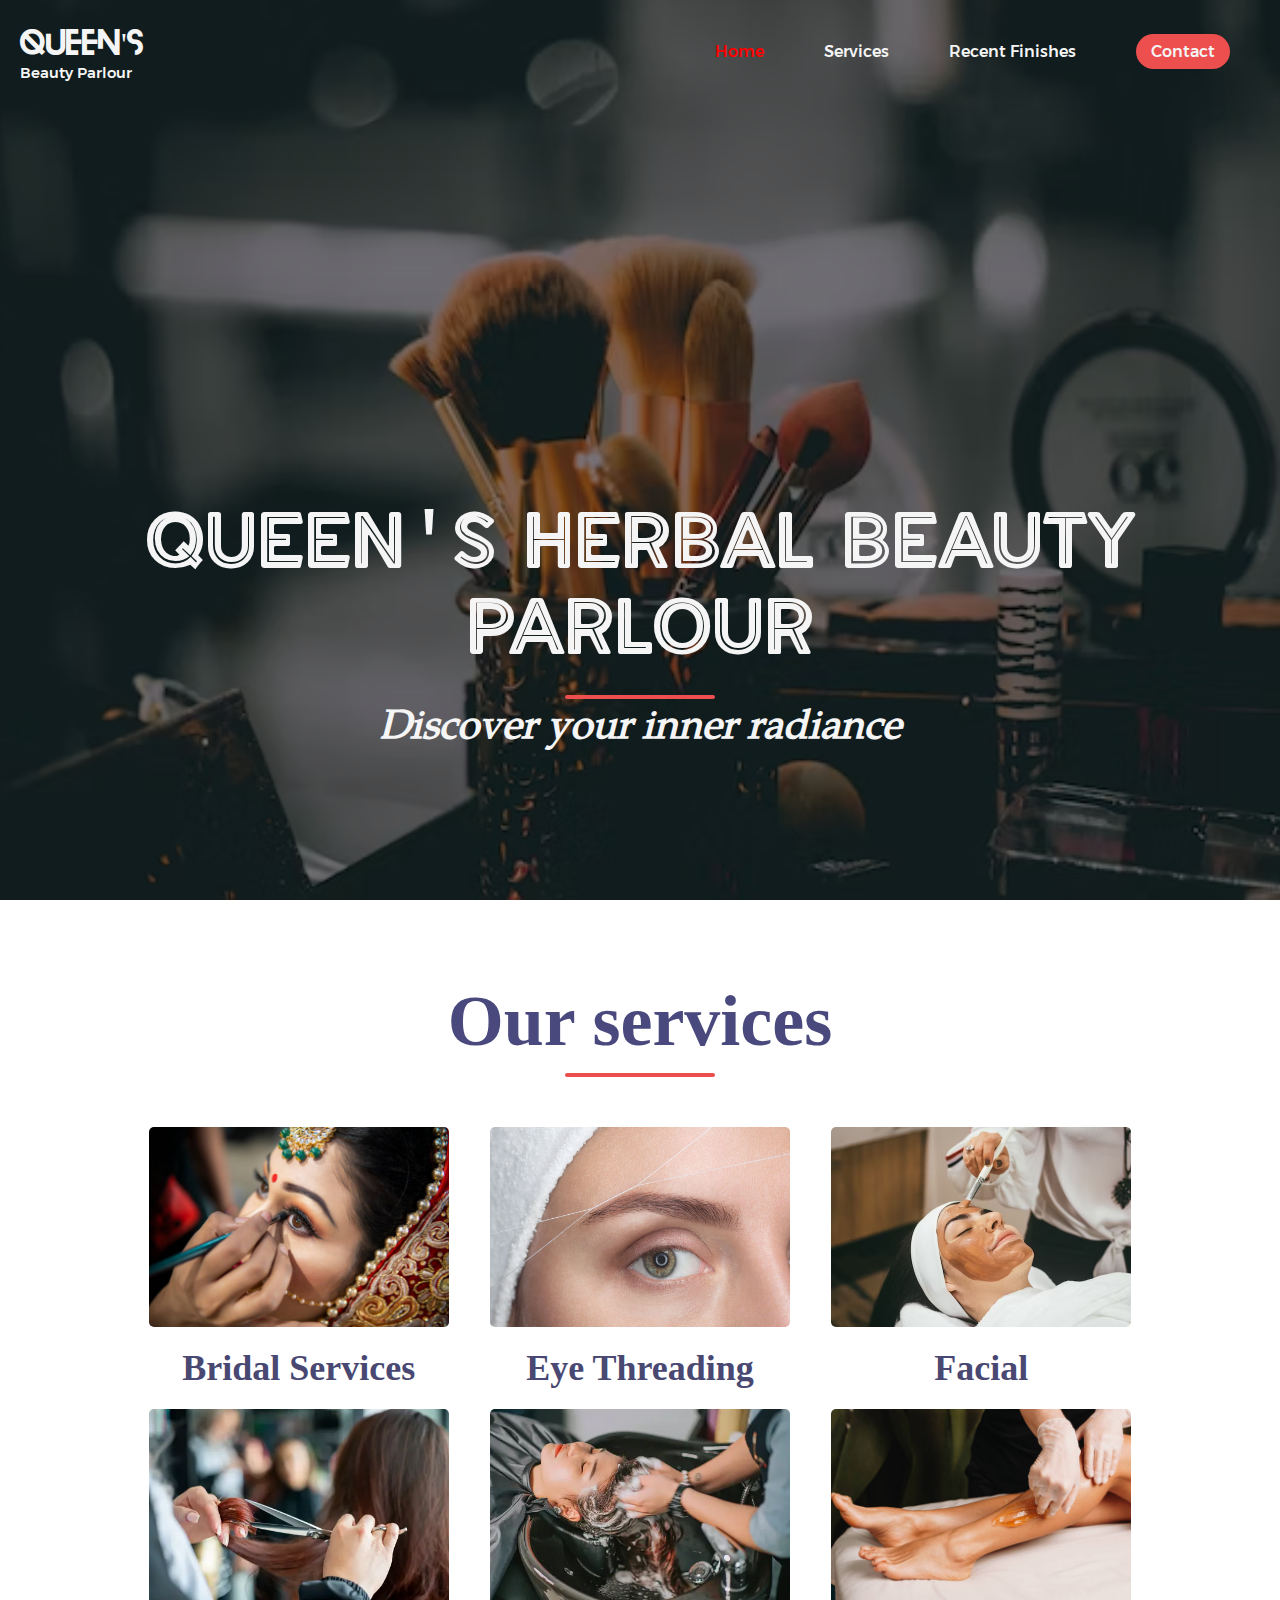
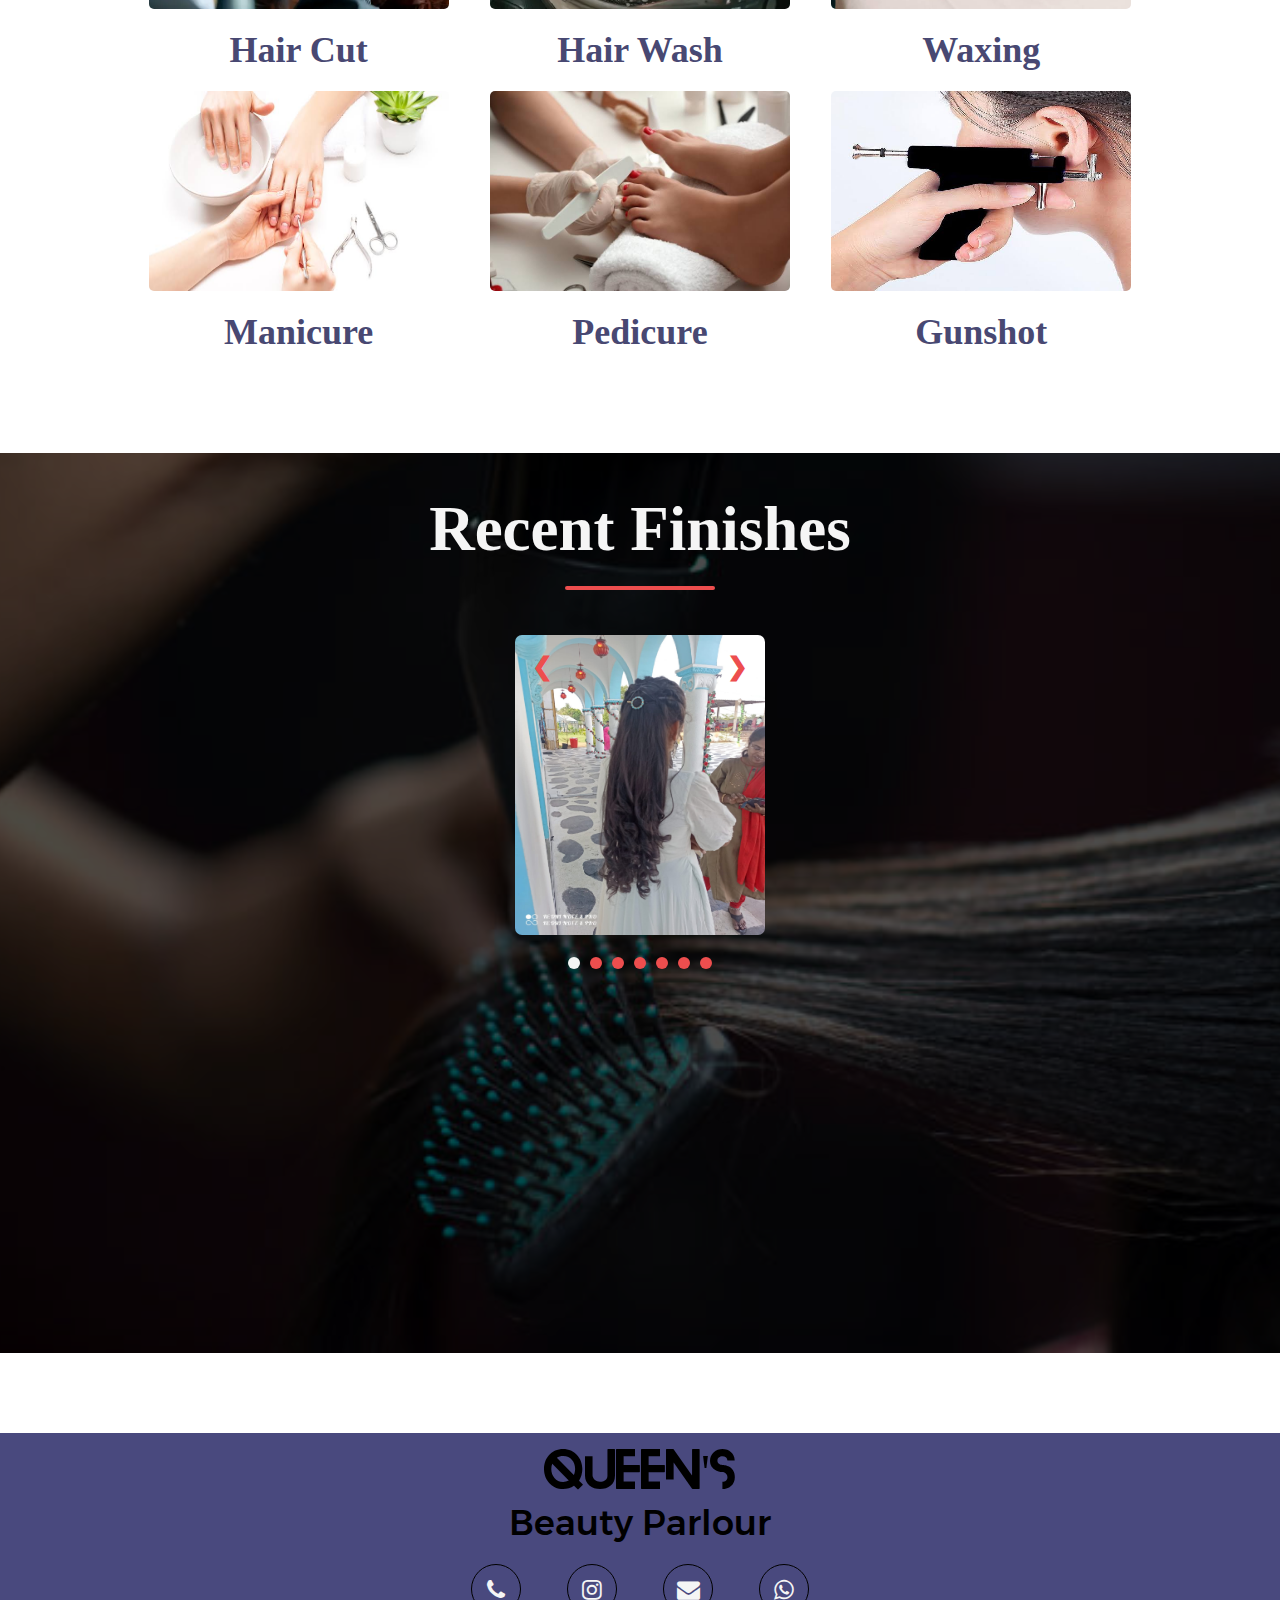
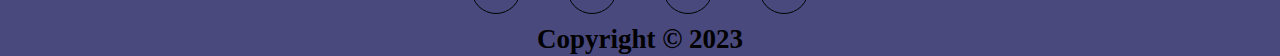
<file: index.html>
<!DOCTYPE html>
<html lang="en">

<head>
    <meta charset="UTF-8">
    <meta http-equiv="X-UA-Compatible" content="IE=edge">
    <meta name="viewport" content="width=device-width, initial-scale=1.0">
    <title>Queens Parlour</title>
    <link rel="stylesheet" href="css/mainpage.css">
    <link rel="stylesheet" href="https://maxcdn.bootstrapcdn.com/font-awesome/4.7.0/css/font-awesome.min.css">
    <link href="https://fonts.cdnfonts.com/css/romana-bt" rel="stylesheet">
</head>

<body>
    <!-- ====================================================== NAV BAR ================================================ -->
    <nav class="navbar" id="navbar">
        <h1 class="logo">QUEEN'S <br>
            <p class="logo2">Beauty Parlour</p>
        </h1>
        <ul class="nav-links">
            <li><a href="#header" class="active">Home</a></li>
            <li><a href="#services">Services</a></li>
            <li><a href="#recent">Recent Finishes</a></li>
            <!-- <li><a href="#Home">About</a></li> -->
            <li><a href="#contact" class="ctn">Contact</a></li>
        </ul>
        <div class="menu-btn">
            <div class="bline"></div>
            <div class="bline"></div>
            <div class="bline"></div>
        </div>
    </nav>
    <header>
        <div class="header-content" id="header">
            <h1>Queen's Herbal Beauty Parlour</h1>
            <div class="line"></div>
            <h2>Discover your inner radiance</h2>
        </div>
    </header>

    <!-- ====================================================== SERVICES ================================================ -->
    <section class="services" id="services">
        <div class="title">
            <h1>Our services</h1>
            <div class="line"></div>
        </div>
        <div class="row">
            <div class="col">
                <img src="images/bridal_services.jpg" width="300px" height="200px">
                <h4>Bridal Services</h4>
            </div>
            <div class="col">
                <img src="images/eyeBrow.jpg" width="300px" height="200px">
                <h4>Eye Threading</h4>
            </div>
            <div class="col">
                <img src="images/facial.jpg" width="300px" height="200px">
                <h4>Facial</h4>
            </div>
        </div>
        <div class="row1">
            <div class="col1">
                <img src="images/hair cut.jpg" width="300px" height="200px">
                <h4>Hair Cut</h4>
            </div>
            <div class="col1">
                <img src="images/hair wash.jpg" width="300px" height="200px">
                <h4>Hair Wash</h4>
            </div>
            <div class="col1">
                <img src="images/waxing.jpg" width="300px" height="200px">
                <h4>Waxing</h4>
            </div>
        </div>
        <div class="row2">
            <div class="col2">
                <img src="images/manicure.jpg" width="300px" height="200px">
                <h4>Manicure</h4>
            </div>
            <div class="col2">
                <img src="images/pedicure.jpg" width="300px" height="200px">
                <h4>Pedicure</h4>
            </div>
            <div class="col2">
                <img src="images/gunshot.jpg" width="300px" height="200px">
                <h4>Gunshot</h4>
            </div>
        </div>
    </section>
    <!-- ====================================================== RECENT FINISHES ================================================ -->
    <section class="explore" id="recent">
        <div class="explore-content">
            <h1>Recent Finishes</h1>
            <div class="line"></div>
            <!-- ====================== Image Slide Show ================ -->
            <div class="slideshow-container fade">
                <div class="Containers">
                    <img src="slideshow/image1.jpg" width="300px" height="200px">
                </div>

                <div class="Containers">
                    <img src="slideshow/image2.jpg" width="300px" height="200px">
                </div>

                <div class="Containers">
                    <img src="slideshow/image3.jpg" width="300px" height="200px">
                </div>

                <div class="Containers">
                    <img src="slideshow/image4.jpg" width="300px" height="200px">
                </div>

                <div class="Containers">
                    <img src="slideshow/image5.jpg" width="300px" height="200px">
                </div>

                <div class="Containers">
                    <img src="slideshow/image6.jpg" width="300px" height="200px">
                </div>
                <div class="Containers">
                    <img src="slideshow/image7.jpg" width="300px" height="200px">
                </div>

                <a class="Back" onclick="plusSlides(-1)">&#10094;</a>
                <a class="forward" onclick="plusSlides(1)">&#10095;</a>
            </div>
            <br>
            <!-- The circles/dots -->
            <div style="text-align:center ">
                <span class="dots" onclick="currentSlide(1)"></span>
                <span class="dots" onclick="currentSlide(2)"></span>
                <span class="dots" onclick="currentSlide(3)"></span>
                <span class="dots" onclick="currentSlide(4)"></span>
                <span class="dots" onclick="currentSlide(5)"></span>
                <span class="dots" onclick="currentSlide(6)"></span>
                <span class="dots" onclick="currentSlide(7)"></span>
            </div>
    </section>

    <section class="footer">
        <h1><a href="#navbar" class="lgo">QUEEN'S <br>
                <p class="lgo2">Beauty Parlour</p>
            </a></h1>
        <div class="center" id="contact">
                <ul class="social">
                    <li><a href="tel: +91 6281344167" class="fa fa-phone"></a></li>
                    <li><a href="https://instagram.com/queensparlour44?igshid=MzNlNGNkZWQ4Mg==" class="fa fa-instagram"></a></li>
                    <li><a href="mailto: queensparlour44@gmail.com " class="fa fa-envelope"></a></li>
                    <li><a href="https://wa.me/6281344167?text=urlencodedtext" class="fa fa-whatsapp"></a></li>
                </ul>
        </div>
        <h4 class="copy">Copyright &copy 2023</h4>
    </section>
    <script src="js/mainpage.js"></script>
</body>

</html>
</file>
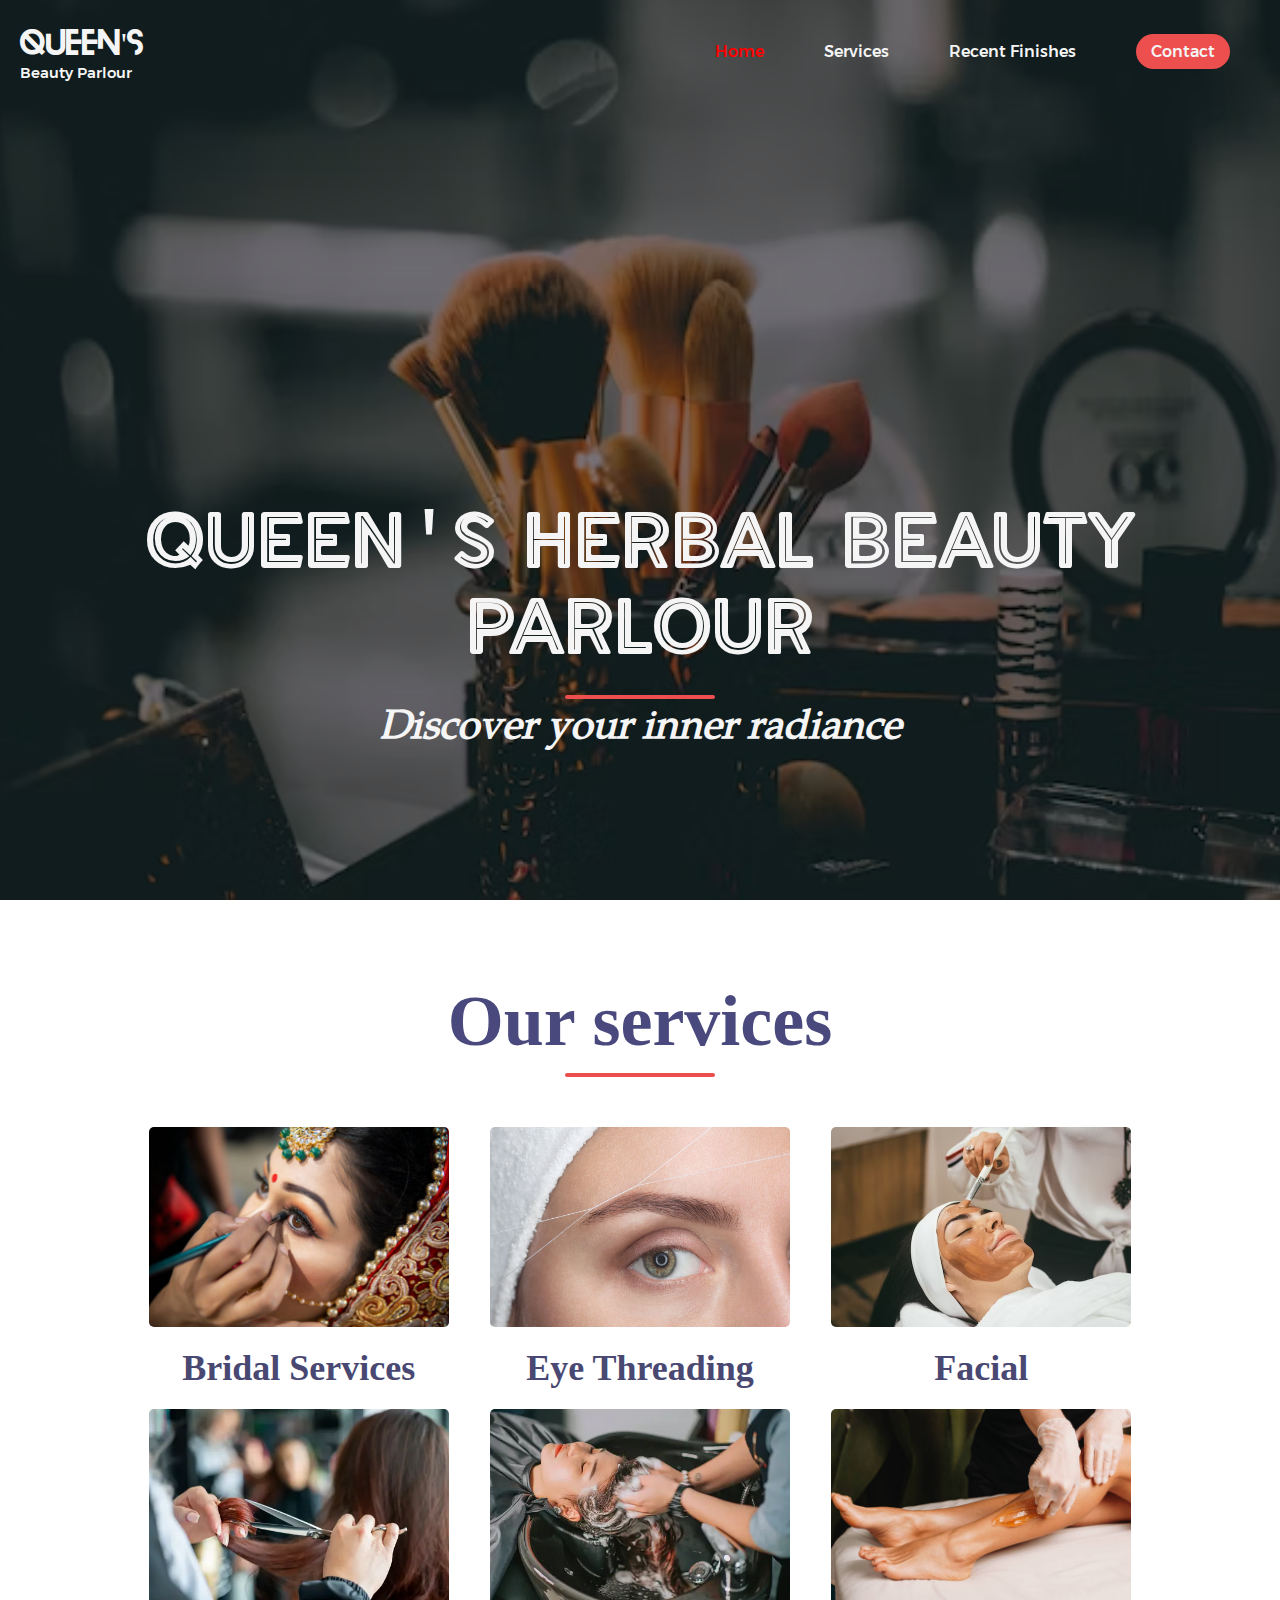
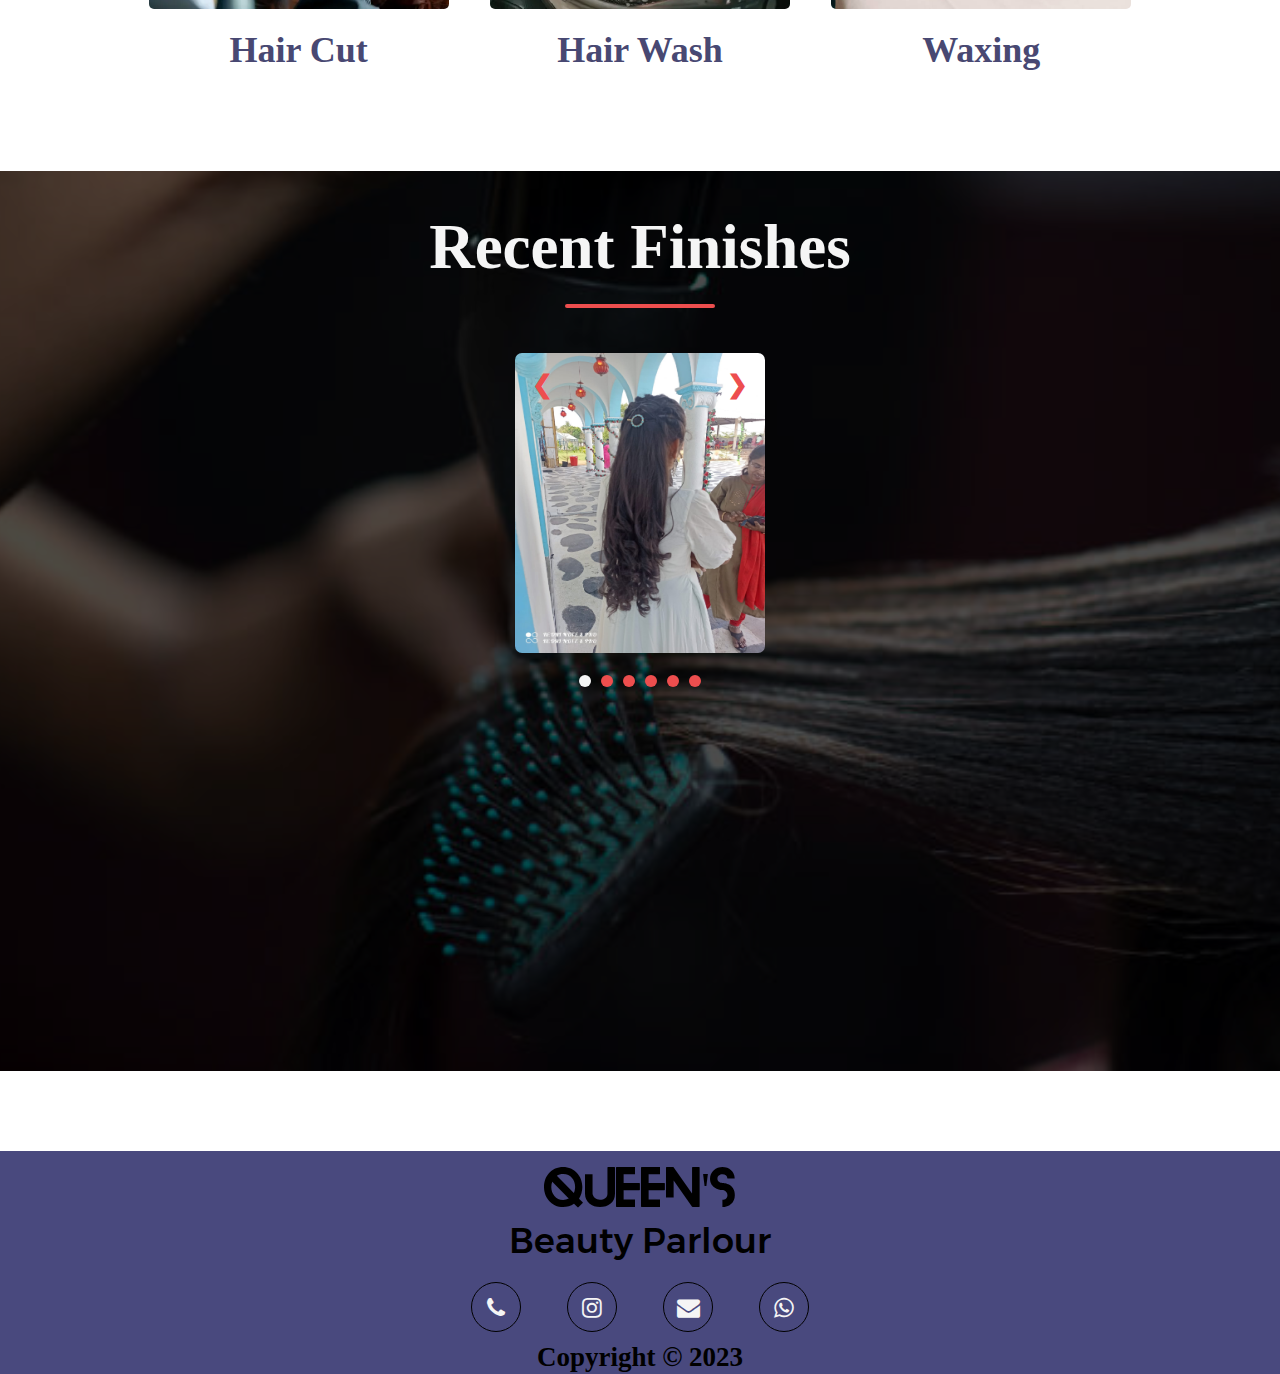
<file: mainpage.html>
<!DOCTYPE html>
<html lang="en">

<head>
    <meta charset="UTF-8">
    <meta http-equiv="X-UA-Compatible" content="IE=edge">
    <meta name="viewport" content="width=device-width, initial-scale=1.0">
    <title>Document</title>
    <link rel="stylesheet" href="css/mainpage.css">
    <link rel="stylesheet" href="https://maxcdn.bootstrapcdn.com/font-awesome/4.7.0/css/font-awesome.min.css">
    <link href="https://fonts.cdnfonts.com/css/romana-bt" rel="stylesheet">
</head>

<body>
    <!-- ====================================================== NAV BAR ================================================ -->
    <nav class="navbar" id="navbar">
        <h1 class="logo">QUEEN'S <br>
            <p class="logo2">Beauty Parlour</p>
        </h1>
        <ul class="nav-links">
            <li><a href="#Home" class="active">Home</a></li>
            <li><a href="#services">Services</a></li>
            <li><a href="#recent">Recent Finishes</a></li>
            <!-- <li><a href="#Home">About</a></li> -->
            <li><a href="#contact" class="ctn">Contact</a></li>
        </ul>
        <div class="menu-btn">
            <div class="bline"></div>
            <div class="bline"></div>
            <div class="bline"></div>
        </div>
    </nav>
    <header>
        <div class="header-content">
            <h1>Queen's Herbal Beauty Parlour</h1>
            <div class="line"></div>
            <h2>Discover your inner radiance</h2>
        </div>
    </header>

    <!-- ====================================================== SERVICES ================================================ -->
    <section class="services" id="services">
        <div class="title">
            <h1>Our services</h1>
            <div class="line"></div>
        </div>
        <div class="row">
            <div class="col">
                <img src="images/bridal_services.jpg" width="300px" height="200px">
                <h4>Bridal Services</h4>
            </div>
            <div class="col">
                <img src="images/eyeBrow.jpg" width="300px" height="200px">
                <h4>Eye Threading</h4>
            </div>
            <div class="col">
                <img src="images/facial.jpg" width="300px" height="200px">
                <h4>Facial</h4>
            </div>
        </div>
        <div class="row1">
            <div class="col1">
                <img src="images/hair cut.jpg" width="300px" height="200px">
                <h4>Hair Cut</h4>
            </div>
            <div class="col1">
                <img src="images/hair wash.jpg" width="300px" height="200px">
                <h4>Hair Wash</h4>
            </div>
            <div class="col1">
                <img src="images/waxing.jpg" width="300px" height="200px">
                <h4>Waxing</h4>
            </div>
        </div>
    </section>
    <!-- ====================================================== RECENT FINISHES ================================================ -->
    <section class="explore" id="recent">
        <div class="explore-content">
            <h1>Recent Finishes</h1>
            <div class="line"></div>
            <!-- ====================== Image Slide Show ================ -->
            <div class="slideshow-container fade">
                <div class="Containers">
                    <img src="slideshow/image1.jpg" width="300px" height="200px">
                </div>

                <div class="Containers">
                    <img src="slideshow/image2.jpg" width="300px" height="200px">
                </div>

                <div class="Containers">
                    <img src="slideshow/image3.jpg" width="300px" height="200px">
                </div>

                <div class="Containers">
                    <img src="slideshow/image4.jpg" width="300px" height="200px">
                </div>

                <div class="Containers">
                    <img src="slideshow/image5.jpg" width="300px" height="200px">
                </div>

                <div class="Containers">
                    <img src="slideshow/image6.jpg" width="300px" height="200px">
                </div>

                <a class="Back" onclick="plusSlides(-1)">&#10094;</a>
                <a class="forward" onclick="plusSlides(1)">&#10095;</a>
            </div>
            <br>
            <!-- The circles/dots -->
            <div style="text-align:center ">
                <span class="dots" onclick="currentSlide(1)"></span>
                <span class="dots" onclick="currentSlide(2)"></span>
                <span class="dots" onclick="currentSlide(3)"></span>
                <span class="dots" onclick="currentSlide(4)"></span>
                <span class="dots" onclick="currentSlide(5)"></span>
                <span class="dots" onclick="currentSlide(6)"></span>
            </div>
    </section>

    <section class="footer">
        <h1><a href="#navbar" class="lgo">QUEEN'S <br>
                <p class="lgo2">Beauty Parlour</p>
            </a></h1>
        <div class="center" id="contact">
                <ul class="social">
                    <li><a href="" class="fa fa-phone"></a></li>
                    <li><a href="" class="fa fa-instagram"></a></li>
                    <li><a href="" class="fa fa-envelope"></a></li>
                    <li><a href="" class="fa fa-whatsapp"></a></li>
                </ul>
        </div>
        <h4 class="copy">Copyright &copy 2023</h4>
    </section>
    <script src="js/mainpage.js"></script>
</body>

</html>
</file>
<file: css/mainpage.css>
@font-face {
    font-family: 'blanka';
    src: url('../fonts/Blanka-Regular.otf');
}
@font-face {
    font-family: 'Palatino';
    src: url('../fonts/Palatino\ Font.ttf');
}
@font-face {
    font-family: 'Brightoven';
    src: url('../fonts/BRIGHTOVEN.ttf');
}
@font-face {
    font-family: 'Michegar';
    src: url('../fonts/Michegar.ttf');
}
@font-face {
    font-family: 'Montserrat-medium';
    src: url('../fonts/Montserrat-Medium.ttf');
}
*{
    margin:0;
    padding:0;
    box-sizing:border-box;
}
a{
    text-decoration: none;
}
body, html{
    overflow-x: hidden;
}
.ctn{
    padding:8px 15px;
    background: rgb(237, 78, 78) ;
    border-radius: 30px;
    color:whitesmoke;
}
/* =================== NAVBAR ================ */
.logo{
    font-family: 'blanka';
    font-weight: 400;
}
.logo2{
    font-family: 'Montserrat-medium';
    font-size:15px;
    font-weight: 200;
}
.navbar{
    position: absolute;
    top:0;
    left:0;
    display:flex;
    width:100%;
    justify-content: space-between;
    padding:20px;
    color:whitesmoke;
    
}
.nav-links{
    font-family:'Montserrat-medium';
    display:flex;
    list-style: none;
    align-items: center;
}
.nav-links li{
    margin:0 30px;
}
.nav-links li a{
    color: whitesmoke;
}
.nav-links li a.active{
    color: red;
}
.menu-btn{
    position: absolute;
    top:20px;
    right:30px;
    cursor:pointer;
    display:none;
}
.bline{
    border-radius: 5px;
    width:33px;
    background-color: rgb(237, 78, 78);
    height:4px;
    margin:5px 3px;
}
/* =================== HEADER ================ */
header{
    width:100vw;
    height:100vh;
    background:rgba(0,0,0,0.5) url('../images/bg.jpg');
    background-blend-mode:darken ;
    background-position: bottom;
    background-size: cover;
    display: flex;
    align-items: flex-end;
    justify-content: center;
}
.header-content{
    margin-bottom:150px ;
    color:whitesmoke;
    text-align: center;
}
.header-content h2{
    font-family: 'Palatino';
    font-style: italic;
    font-size: 4.5vmin;
}
.line{
    width: 150px;
    height: 4px;
    background: rgb(237, 78, 78) ;
    margin: 10px auto;
    border-radius: 5px;
}
.header-content h1{
    font-family:'Brightoven',monospace;
    font-weight: 500;
    font-size: 9vmin;
    margin-top: 50px;
    margin-bottom: 25px;
}
/* =================== Services ================ */
section{
    width: 80%;
    margin: 80px auto;
}
.title{
    text-align: center;
    font-size: 4vmin;
    color: #49497e;
}
.row{
    display: flex;
    align-items: center;
    width: 100%;
    justify-content: space-between;
}
.row .col{
    display: flex;
    flex-direction: column;
    align-items: center;
    width:60%; 
}
.services .row{
    margin-top: 50px;
}
.row1{
    display: flex;
    align-items: center;
    width: 100%;
    justify-content: space-between;
}
.row1 .col1{
    display: flex;
    flex-direction: column;
    align-items: center;
    width:60%; 
}
.row2{
    display: flex;
    align-items: center;
    width: 100%;
    justify-content: space-between;
}
.row2 .col2{
    display: flex;
    flex-direction: column;
    align-items: center;
    width:60%; 
}
h4{
    font-size: 4vmin;
    color:#484872;
    margin: 20px auto;
}
.services img{
    border-radius: 5px;
}

.explore{
    width: 100%;
    height: 100vh;
    background: rgba(0,0,0,0.7) url('../images/bg1.jpg');
    background-blend-mode:darken ;
    background-position: center;
    background-size: cover;
    background-repeat: no-repeat;
    /* display:flex; */
}
.explore-content{
    padding: 30px;
    color: whitesmoke;
    display: flex;
    flex-direction: column;
}
.explore-content h1{
    text-align: center;
    font-size: 7vmin;
    margin: 10px;
}
/* =========================================== Slide show ======================================= */
.explore img{
    border-radius: 7px;
    width:250px;
    height:300px;
}
.slideshow-container {
    max-width: auto;
    top:35px;
    position: relative;
    margin: auto;
    transition: all  ease;
  }
.Back, .forward {
    cursor: pointer;
    position: absolute;
    top: 0;
    width: auto;
    padding: 17px;
    color:rgb(237, 78, 78);
    font-weight: bolder;
    font-size: 25px;
    border-radius: 0 5px 5px 0;
    user-select: none;
}

.forward {
    right: 0;
    border-radius: 4px 0 0 4px;
  }

.dots {
    cursor: pointer;
    height: 12px;
    width: 12px;
    margin: 35px 3px;
    background-color: rgb(237, 78, 78);
    border-radius: 50%;
    display: inline-block;
    transition: background-color 0.5s ease;
}
  
.enable, .dots:hover {
    background-color: whitesmoke;
}

/* ====================================== FOOTER ==================================== */
.footer{
    width: 100%;
    min-height:fit-content; 
    padding:1px;
    margin:0;
    background-color:#49497e;
    text-align: center;   
}
.lgo{
    font-size: 50px;
    color:black;
    font-family: 'blanka';
    font-weight: 400;
}
.lgo2{
    color: black;
    font-family: 'Montserrat-medium';
    font-size:35px;
    padding-bottom: 20px;
}
.copy{
    font-size: 3vmin;
    margin: 0;
    padding-top: 10px;
    color:black;
}
.center{
    display: table;
    width: 100%;
    font-size: 23px;
}

.social li{
    margin:0 20px;
    display: inline-block;
    width: 50px;
    height: 50px;
    line-height: 25px;
    padding:1%;
    border:1px solid black;
    border-radius: 30px;
}
.social a{
    color: whitesmoke;
}

/* ================================== ANIMATIONS =============================== */
.explore img:hover{
    transform: none;
}

img{
    transition: transform .3s ease;
}
img:hover{
    transform: scale(1.1);
}
.ctn:hover{
    background-color: whitesmoke;
    color:rgb(237, 78, 78);
    transition: 0.4s ease;
}
li a:hover{
    color:rgb(237, 78, 78);
}

/* ==================================  Mobile View ================================ */

@media only screen and (max-width:850px){

    /* ==================================  Mobile View MenuBar ================================ */
    .menu-btn{
        display: block;
    }
    .navbar{
        padding:0;
    }
    .logo{
        position: absolute;
        top:20px;
        left:30px;
    }
    .nav-links{
        flex-direction: column;
        width: 100%;
        height:100vh;
        justify-content: center;
        background:#2a2a58e1;
        margin-top: -900px;
        transition: 0.5s ease;
    }
    .mobile-menu{
        margin-top: 0px;
        border-bottom-right-radius: 30%;
    }
    .nav-links li{
        margin: 30px auto;
    }
 
    /* ========================== Mobile View Services ============================= */
    .row{
        flex-direction: column;
    }
    .row .col{
        margin:20px auto;
    }
    .col img{
        max-width: 90%;
    }
    .row1{
        flex-direction: column;
    }
    .row1 .col1{
        margin:20px auto;
    }
    .col1 img{
        max-width: 90%;
    }
    .row2{
        flex-direction: column;
    }
    .row2 .col2{
        margin:20px auto;
    }
    .col2 img{
        max-width: 90%;
    }
    .explore-content{
        width: 100%;
    }
    .explore img{
        width: 100%;
        height: 50vh;
    }
    /* ============================== Mobile view Footer ================================ */
    .center{
        flex-direction: column;
        font-size: 20px;
    }
    .social li{
        /* margin:10px 20px; */
        width: 40px;
        height: 40px;
        line-height:30px;
        border:1px solid black;
        border-radius: 30px;
    }
}
</file>
